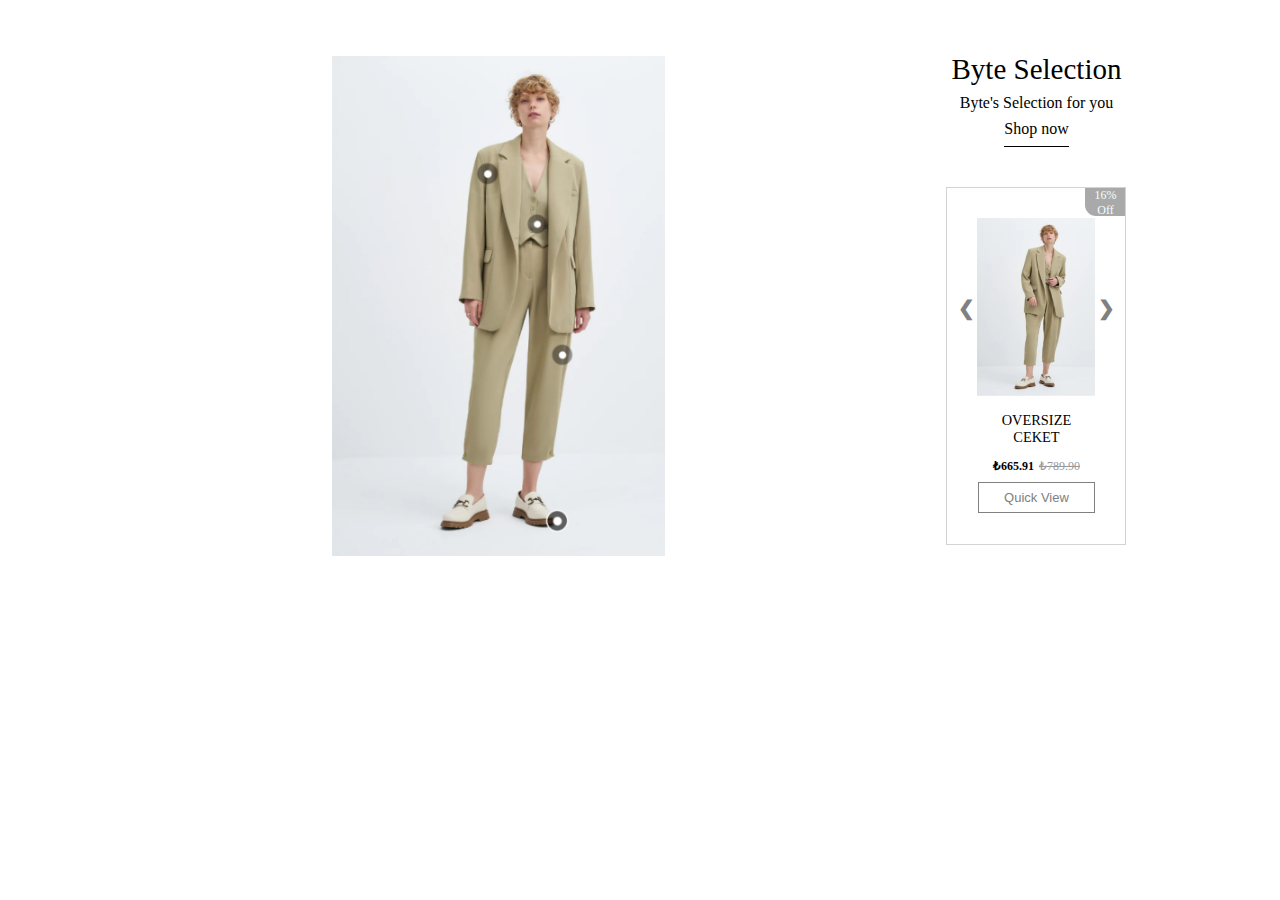
<file: index.html>
<!DOCTYPE html>
<html lang="en">

<head>
    <meta charset="UTF-8">
    <meta http-equiv="X-UA-Compatible" content="IE=edge">
    <meta name="viewport" content="width=device-width, initial-scale=1.0">
    <link rel="stylesheet" href="main.css">
    <title>Document</title>
</head>

<body>
    <div class="shop-the-look">
        <div class="main-image">
            <button id="first-button" class="prev-buttons" data-id="1"></button>
            <button id="second-button" class="prev-buttons" data-id="2"></button>
            <button id="third-button" class="prev-buttons" data-id="3"></button>
            <button id="fourth-button"  class="prev-buttons" data-id="4"></button>
            <img id="main-image" src="media/main-image.png" alt="Main Image">
        </div>
        <div class="product-slider">
            <div class="slider-container">
                <div class="header-wrapper"> 
                    <div class="header-container">Byte Selection</div>
                    <div class="text-container">Byte's Selection for you</div>
                    <div class="shop-container">
                        <span> Shop now </span>
                    </div>
                </div>
                <div class="slider-wrapper">
                    <!-- Ürünler burada dinamik olarak eklenecek -->
                </div>
                <button class="slide-prev">&#10094;</button>
                <button class="slide-next">&#10095;</button>
            </div>

        </div>
    </div>

    <script src="app.js"></script>
</body>

</html>
</file>
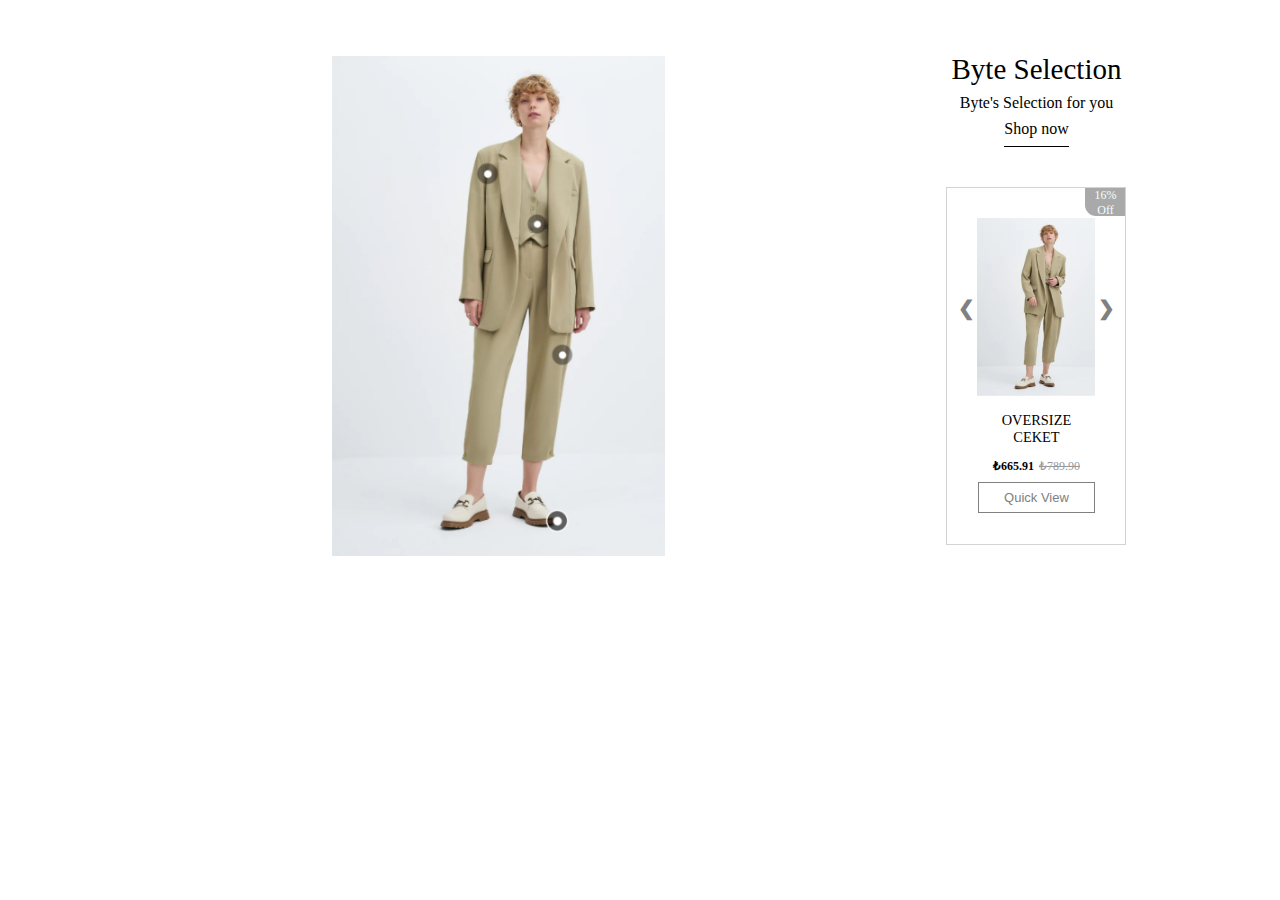
<file: project/index.html>
<!DOCTYPE html>
<html lang="en">

<head>
    <meta charset="UTF-8">
    <meta http-equiv="X-UA-Compatible" content="IE=edge">
    <meta name="viewport" content="width=device-width, initial-scale=1.0">
    <link rel="stylesheet" href="main.css">
    <title>Document</title>
</head>

<body>
    <div class="shop-the-look">
        <div class="main-image">
            <button id="one" class="prev-buttons" data-id="1"></button>
            <button id="two" class="prev-buttons" data-id="2"></button>
            <button id="three" class="prev-buttons" data-id="3"></button>
            <button id="four"  class="prev-buttons" data-id="4"></button>
            <img id="main-image" src="media/main-image.png" alt="Main Image">
        </div>
        <div class="product-slider">
            <div class="slider-container">
                <div class="header-wrapper"> 
                    <div class="header-container">Byte Selection</div>
                    <div class="text-container">Byte's Selection for you</div>
                    <div class="shop-container">
                        <span> Shop now </span>
                    </div>
                </div>
                <div class="slider-wrapper">
                    <!-- Ürünler burada dinamik olarak eklenecek -->
                </div>
                <button class="slide-prev">&#10094;</button>
                <button class="slide-next">&#10095;</button>
            </div>

        </div>
    </div>

    <script src="app.js"></script>
</body>

</html>
</file>
<file: main.css>
.shop-the-look {
    display: flex;
    align-items: center;
    justify-content: space-around;
}

.shop-the-look .main-image img {
    height: 500px;
}

.shop-container {
    text-decoration: underline;
}

#first-button {
    position: relative;
    left: 322px;
    top: -372px;
    background: transparent;
    border: none;
    width: 43px;
    height: 22px;
    cursor: pointer;
}

#second-button {
    position: relative;
    left: 344px;
    bottom: 25px;
    background: transparent;
    border: none;
    width: 43px;
    height: 22px;
    cursor: pointer;
}

#third-button {
    position: relative;
    left: 283px;
    top: -322px;
    background: transparent;
    border: none;
    width: 43px;
    height: 22px;
    cursor: pointer;
}

#fourth-button {
    position: relative;
    left: 257px;
    top: -192px;
    background: transparent;
    border: none;
    width: 43px;
    height: 22px;
    cursor: pointer;
}

.shop-container span {
    display: inline-block;
    height: 26px;
    border-bottom: 1px solid black;
}

.slider-container {
    position: relative;
    width: 200px;
    height: 600px;
    overflow: hidden;
}

.slider-wrapper {
    position: absolute;
    width: calc(100% * 4);
    height: 100%;
    display: flex;
    transition: transform 0.5s ease-in-out;
}

.slide {
    width: 25%;
    height: 100%;
    padding: 0 10px;
    box-sizing: border-box;
    display: flex;
    margin-top: 40px;
    flex-direction: column;
    align-items: center;
    text-align: center;
}

.header-wrapper {
    display: flex;
    justify-content: center;
    flex-direction: column;
    gap: 8px;
    margin-top: 45px;
}

.header-container  {
    text-align: center;
    font-size: 29px;
}

.text-container {
    text-align: center;
}

.shop-container {
    text-align: center;
}

.product-wrapper {
    border: 1px solid lightgray;
    padding: 30px;
    position: relative;
    min-height: 296px;
}

.slide img {
    max-width: 100%;
    height: auto;
    margin-bottom: 10px;
}

.product-container {
    display: flex;
    justify-content: center;
    align-items: center;
    flex-direction: column;
    min-height: 103px;
    gap: 8px;
}

.price-container {
    display: flex;
    justify-content: center;
    align-items: center;
    margin-bottom: 10px;
}

.produc-name-container {
    display: flex;
    justify-content: center;
    align-items: center;
    margin-bottom: 10px;
}

.product-name {
    font-size: 0.9rem;
    min-height: 37px;
    display: flex;
    justify-content: center;
    align-items: center;
} 

.price {
    font-size: 12px;
    font-weight: bold;
    margin-right: 5px;
}

.button-wrapper {
    border: 1px solid gray;
    padding: 7px;
    background: transparent;
    font-size: 13px;
    color: gray;
    width: 117px;
}

.old-price {
    font-size: 12px;
    text-decoration: line-through;
    color: #999;
}

.discount-badge {
    background-color: darkgray;;
    width: 40px;
    height: 28px;
    border-bottom-left-radius: 11px;
    font-size: 12px;
    text-align: center;
    position: absolute;
    top: 0px;
    right: 0px;
}

.discount-badge-container {
    color: azure;;
    text-align: center;
}

.buy-btn {
    background-color: #007bff;
    color: #fff;
    padding: 8px 16px;
    border: none;
    border-radius: 4px;
    font-size: 14px;
    cursor: pointer;
}

.slide-prev,
.slide-next {
    position: absolute;
    top: 50%;
    transform: translateY(-50%);
    width: 40px;
    height: 40px;
    background-color: transparent;
    border: none;
    border-radius: 50%;
    font-size: 20px;
    font-weight: bold;
    color: gray;
    cursor: pointer;
}

.slide-prev {
    left: 10px;
}

.slide-next {
    right: 10px;
}
</file>
<file: project/main.css>
.shop-the-look {
    display: flex;
    align-items: center;
    justify-content: space-around;
}

.shop-the-look .main-image img {
    height: 500px;
}

.shop-container {
    text-decoration: underline;
}

#one {
    position: relative;
    left: 322px;
    top: -372px;
    background: transparent;
    border: none;
    width: 43px;
    height: 22px;
    cursor: pointer;
}

#two {
    position: relative;
    left: 344px;
    bottom: 25px;
    background: transparent;
    border: none;
    width: 43px;
    height: 22px;
    cursor: pointer;
}

#three {
    position: relative;
    left: 283px;
    top: -322px;
    background: transparent;
    border: none;
    width: 43px;
    height: 22px;
    cursor: pointer;
}

#four {
    position: relative;
    left: 257px;
    top: -192px;
    background: transparent;
    border: none;
    width: 43px;
    height: 22px;
    cursor: pointer;
}

.shop-container span {
    display: inline-block;
    height: 26px;
    border-bottom: 1px solid black;
}

.slider-container {
    position: relative;
    width: 200px;
    height: 600px;
    overflow: hidden;
}

.slider-wrapper {
    position: absolute;
    width: calc(100% * 4);
    height: 100%;
    display: flex;
    transition: transform 0.5s ease-in-out;
}

.slide {
    width: 25%;
    height: 100%;
    padding: 0 10px;
    box-sizing: border-box;
    display: flex;
    margin-top: 40px;
    flex-direction: column;
    align-items: center;
    text-align: center;
}

.header-wrapper {
    display: flex;
    justify-content: center;
    flex-direction: column;
    gap: 8px;
    margin-top: 45px;
}

.header-container  {
    text-align: center;
    font-size: 29px;
}

.text-container {
    text-align: center;
}

.shop-container {
    text-align: center;
}

.product-wrapper {
    border: 1px solid lightgray;
    padding: 30px;
    position: relative;
    min-height: 296px;
}

.slide img {
    max-width: 100%;
    height: auto;
    margin-bottom: 10px;
}

.product-container {
    display: flex;
    justify-content: center;
    align-items: center;
    flex-direction: column;
    min-height: 103px;
    gap: 8px;
}

.price-container {
    display: flex;
    justify-content: center;
    align-items: center;
    margin-bottom: 10px;
}

.produc-name-container {
    display: flex;
    justify-content: center;
    align-items: center;
    margin-bottom: 10px;
}

.product-name {
    font-size: 0.9rem;
    min-height: 37px;
    display: flex;
    justify-content: center;
    align-items: center;
} 

.price {
    font-size: 12px;
    font-weight: bold;
    margin-right: 5px;
}

.button-wrapper {
    border: 1px solid gray;
    padding: 7px;
    background: transparent;
    font-size: 13px;
    color: gray;
    width: 117px;
}

.old-price {
    font-size: 12px;
    text-decoration: line-through;
    color: #999;
}

.discount-badge {
    background-color: darkgray;;
    width: 40px;
    height: 28px;
    border-bottom-left-radius: 11px;
    font-size: 12px;
    text-align: center;
    position: absolute;
    top: 0px;
    right: 0px;
}

.discount-badge-container {
    color: azure;;
    text-align: center;
}

.buy-btn {
    background-color: #007bff;
    color: #fff;
    padding: 8px 16px;
    border: none;
    border-radius: 4px;
    font-size: 14px;
    cursor: pointer;
}

.slide-prev,
.slide-next {
    position: absolute;
    top: 50%;
    transform: translateY(-50%);
    width: 40px;
    height: 40px;
    background-color: transparent;
    border: none;
    border-radius: 50%;
    font-size: 20px;
    font-weight: bold;
    color: gray;
    cursor: pointer;
}

.slide-prev {
    left: 10px;
}

.slide-next {
    right: 10px;
}
</file>
